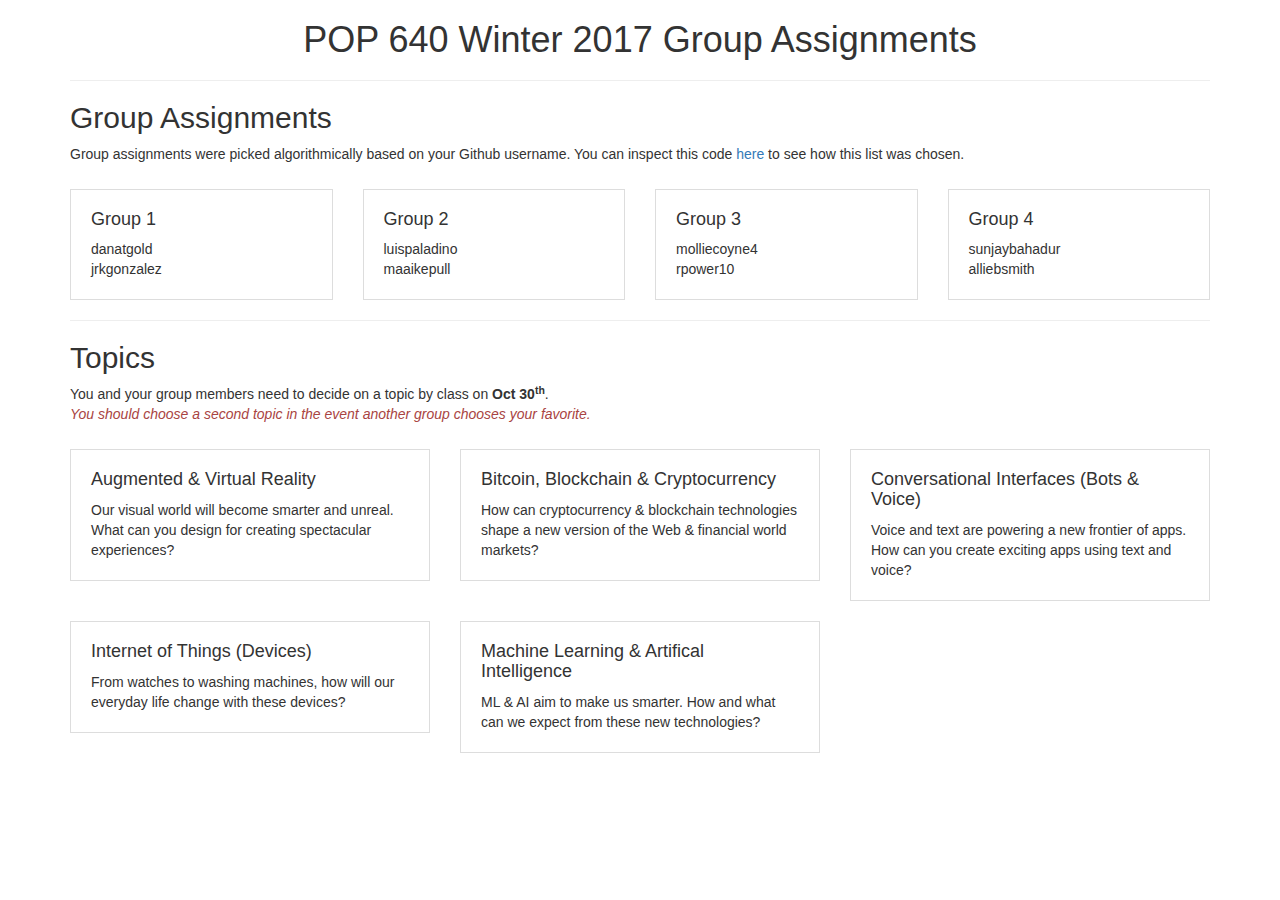
<file: Group-Picker/index.html>
<!DOCTYPE html>
<html lang="en">
<head>
  <meta charset="utf-8">

  <!-- To ensure proper rendering and touch zoom in mobile -->
  <meta name="viewport" content="width=device-width, initial-scale=1">

  <title>POP 640 Winter 2017 Group Picker</title>

  <!-- link to Bootstrap library -->
	<link rel="stylesheet" href="https://maxcdn.bootstrapcdn.com/bootstrap/3.3.7/css/bootstrap.min.css">

  <!-- my style sheet -->
  <link rel="stylesheet" href="style.css">
</head>

<body>
	<div class="container">
    <h1 class="text-center">POP 640 Winter 2017 Group Assignments</h1>
    <hr />

    <h2>Group Assignments</h2>
    <p>Group assignments were picked algorithmically based on your Github username. You can inspect this code <a href="https://github.com/coding-for-creatives-winter-2017/examples/blob/master/Group-Picker/index.html">here</a> to see how this list was chosen.</p>
    <div id="group-list" class="row">
      <!-- The group assignment list will populate in this element -->
    </div>

    <hr />

    <h2>Topics</h2>
    <p>You and your group members need to decide on a topic by class on <b>Oct 30<sup>th</sup></b>.<br /><em class="text-danger">You should choose a second topic in the event another group chooses your favorite.</em></p>
    <div class="row">
      <div class="col-md-4 col-xs-6">
        <div class="topic-box">
          <h4>Augmented &amp; Virtual Reality</h4>
          <p>Our visual world will become smarter and unreal. What can you design for creating spectacular experiences?</p>
        </div>
      </div>
      <div class="col-md-4 col-xs-6">
        <div class="topic-box">
          <h4>Bitcoin, Blockchain &amp; Cryptocurrency</h4>
          <p>How can cryptocurrency &amp; blockchain technologies shape a new version of the Web &amp; financial world markets?</p>
        </div>
      </div>
      <div class="col-md-4 col-xs-6">
        <div class="topic-box">
          <h4>Conversational Interfaces (Bots &amp; Voice)</h4>
          <p>Voice and text are powering a new frontier of apps. How can you create exciting apps using text and voice?</p>
        </div>
      </div>
      <div class="col-md-4 col-xs-6">
        <div class="topic-box">
          <h4>Internet of Things (Devices)</h4>
          <p>From watches to washing machines, how will our everyday life change with these devices?</p>
        </div>
      </div>
      <div class="col-md-4 col-xs-6">
        <div class="topic-box">
          <h4>Machine Learning &amp; Artifical Intelligence</h4>
          <p>ML &amp; AI aim to make us smarter. How and what can we expect from these new technologies?</p>
        </div>
      </div>
    </div>
  </div>

  <!-- embedded script to generate group assignments -->
  <script>
    // Number of groups
    var numberOfGroups = 4;

    // List of student's github usernames
    var students = ['alliebsmith', 'danatgold', 'jrkgonzalez', 'luispaladino', 'maaikepull', 'molliecoyne4', 'rpower10', 'sunjaybahadur'];

    // Determine number of students per group, round up to higher (ceiling) value
    var studentsPerGroup = Math.ceil(students.length / numberOfGroups);

    // Get a value associated to a name. (Use name's average ASCII character code.)
    var shuffledList = students.slice(0); // copy list
    for (var i = students.length - 1; i > 0; i--) {
      // Count the place value of each character and get ASCII character code average
      var sum = 0;
      for (var n = 0; n < students[i].length; n++) {
        sum += students[i].charCodeAt(n);
      }
      // Get our sortValue based on scale of 0 to 1 from average ASCII character code (65535 is max)
      var sortValue = (sum / students[i].length) / 65535;

      // Determine new placement of array, shuffle it around
      var newIndex = Math.floor(sortValue * (i + 1));
      var temp = shuffledList[i];
      shuffledList[i] = shuffledList[newIndex];
      shuffledList[newIndex] = temp;
    }

    // Put into groups
    var groups = [];
    for (var i = 0; i < shuffledList.length; i++) {
      // Get which grouping, e.g. 0,1 -> group 0; 2,3 -> group 1; ...
      var group = Math.floor(i / studentsPerGroup);
      // Create an array in our groups array if it does not exist
      if (!groups[group]) {
        groups[group] = [];
      }
      // Push student's name into that array in our group
      groups[group].push(shuffledList[i]);
    }

    // Generate our HTML by looping through each group and listing members
    var html = '';
    for (var i = 0; i < groups.length; i++) {
      // We are doing some cool string stuff here by joining items in the array with <br>
      var members = groups[i].join('<br>');

      // Append our HTML
      html += '<div class="col-md-3 col-xs-6">\n';
      html += '  <div class="group-box">';
      html += '    <h4>Group '+ (i + 1) + '</h4>\n';
      html += '    <p>' + members + '</p>\n';
      html += '  </div>';
      html += '</div>\n';
    }

    console.log('Our final HTML:');
    console.log(html);

    // Insert HTML into DOM where #group-list is
    document.getElementById('group-list').innerHTML = html;
  </script>
</body>
</html>
</file>
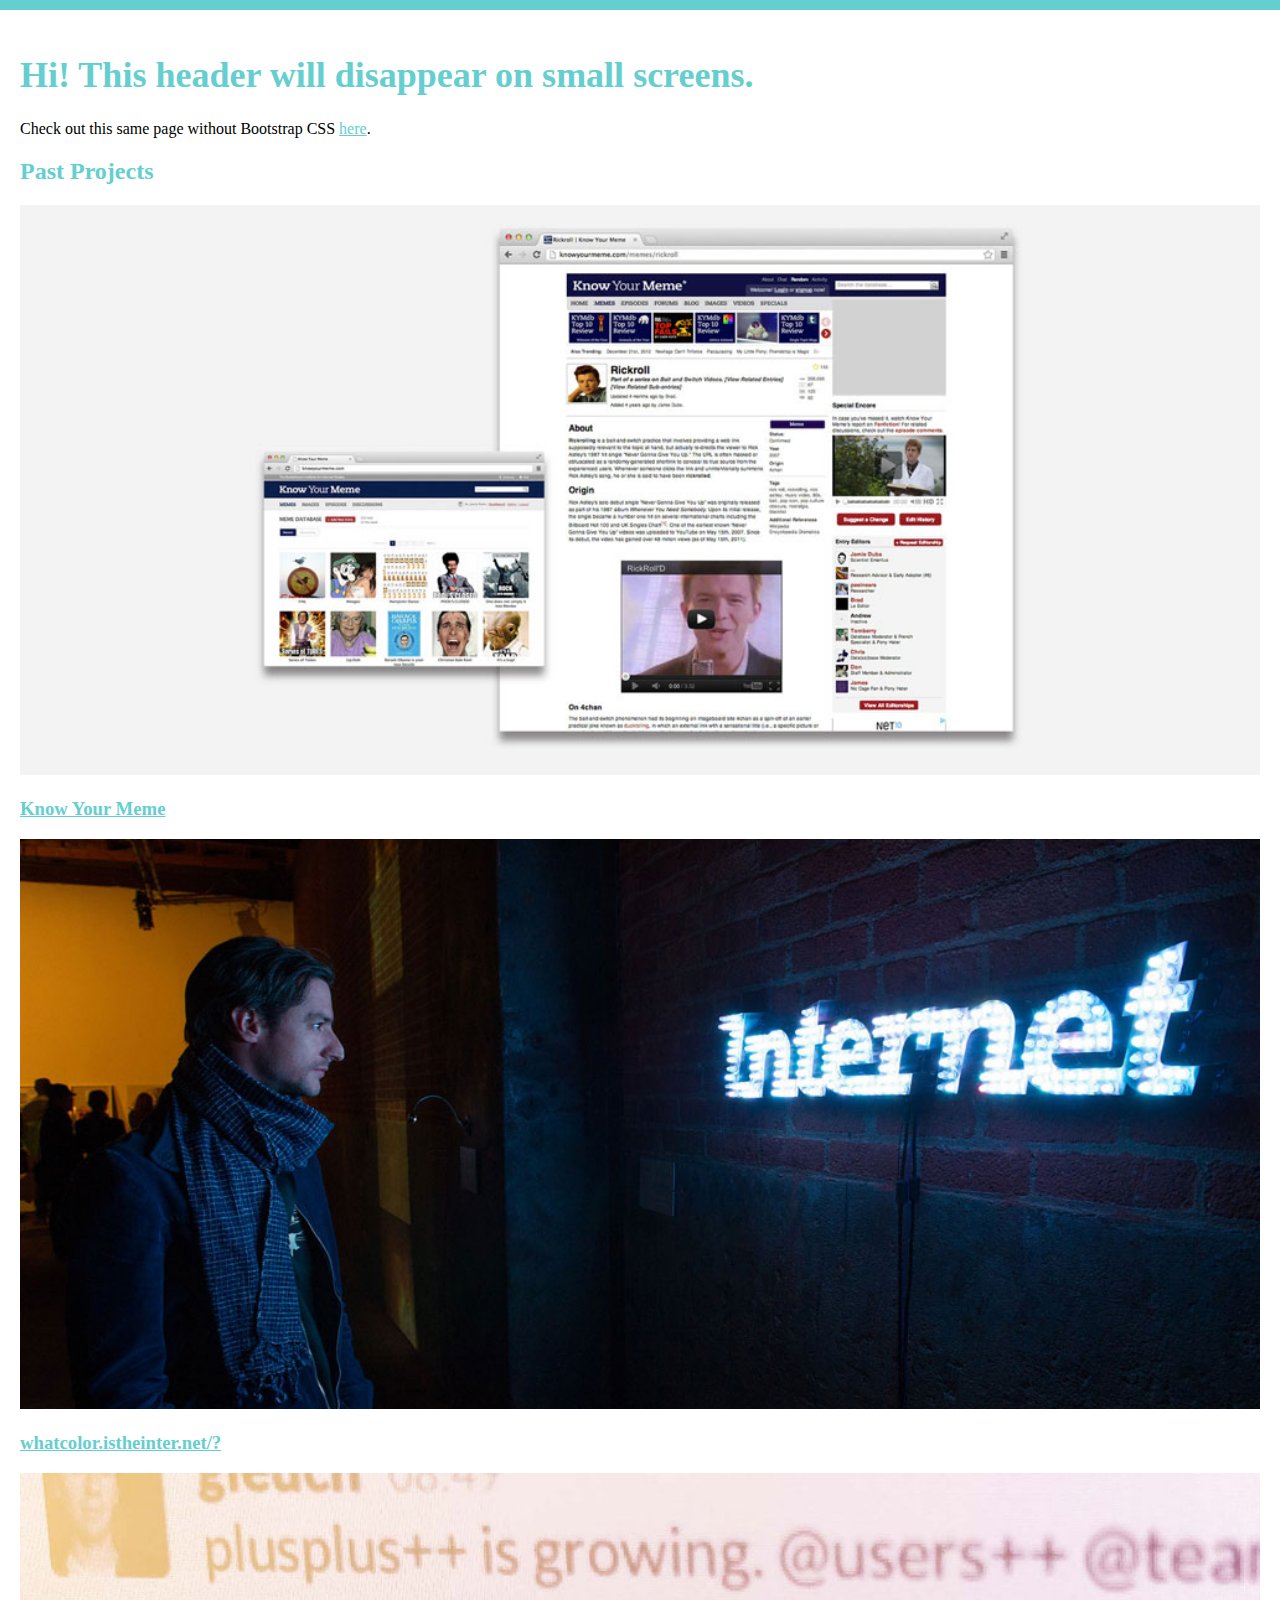
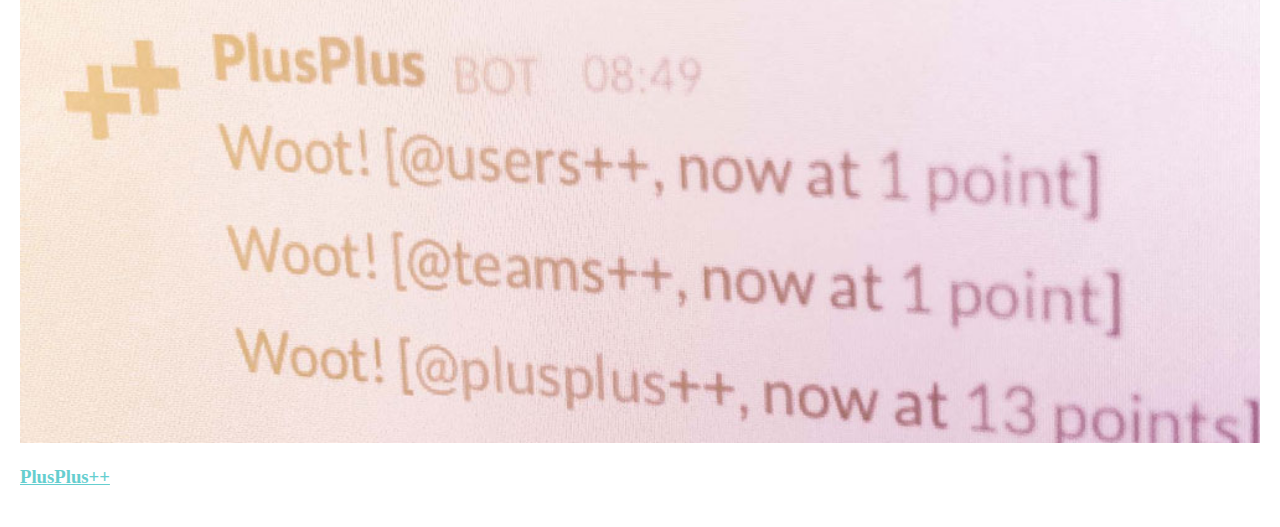
<file: Bootstrap/no-bootstrap.html>
<!DOCTYPE html>
<html lang="en">
	<head>
		<meta charset="utf-8">

		<!-- To ensure proper rendering and touch zoom in mobile -->
		<meta name="viewport" content="width=device-width, initial-scale=1">

		<title>Bootstrap example</title>

		<!-- Bootstrap CSS <link> tags removed-->

		<!-- my style sheet -->
		<link rel="stylesheet" href="style.css">

	</head>
	<body>
		
		<!-- Bootstrap container -->
		<div class="container">
			<!-- Header 1 -->
			<h1 class="disappear">Hi! This header will disappear on small screens.</h1>

			<!-- Paragraphs -->
			<p>
				Check out this same page without Bootstrap CSS <a href="no-bootstrap.html">here</a>.
			</p>
			
			<!-- Header 2 -->
			<h2>Past Projects</h2>

			<!-- Bootstrap column for md and xs viewport sizes-->
			<div class="project col-md-4 col-xs-12">
				<!-- Image -->
				<img src="images/knowyourmeme.jpg">
				<a href="https://gleu.ch/work/know-your-meme">
					<h3>Know Your Meme<h3>
				</a>
			</div>
			<div class="project col-md-4 col-xs-12">
				<!-- Image -->
				<img src="images/whatcoloristheinternet.jpg">
				<a href="https://gleu.ch/projects/what-color-is-the-internet">
					<h3>whatcolor.istheinter.net/?<h3>
				</a>
			</div>
			<div class="project col-md-4 col-xs-12">
				<!-- Image -->
				<img src="images/plusplus.jpg">
				<a href="https://gleu.ch/work/plusplus">
					<h3>PlusPlus++<h3>
				</a>
			</div>	

		</div>

	</body>
</html>
</file>
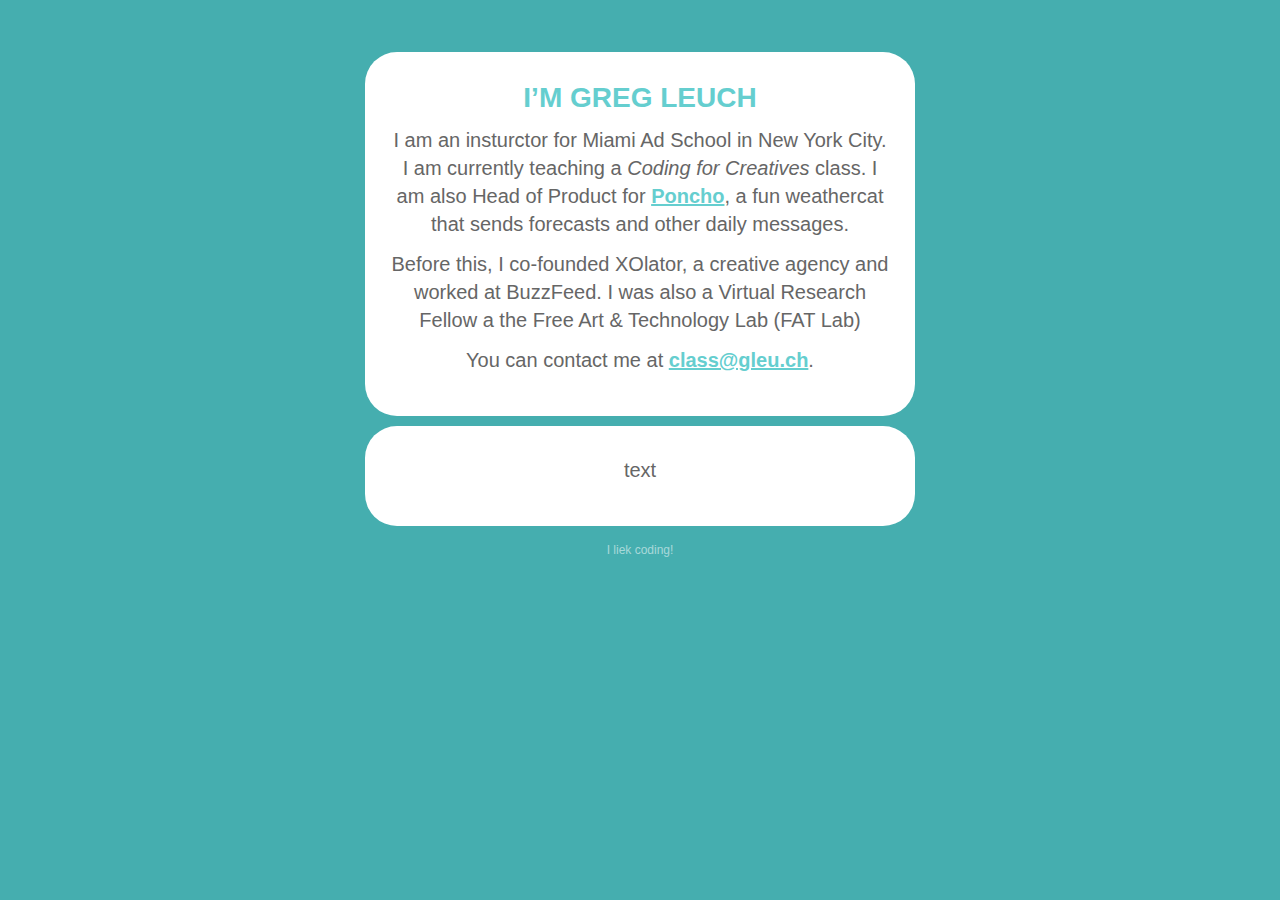
<file: Week-01/about_me.html>
<!DOCTYPE html>
<html lang="en">
<head>
  <title>About Me</title>
  <meta charset="utf-8">
  <link rel="stylesheet" href="style.css"/>
</head>
<body>
  <div id="content">
    <div class="bubble">
      <!-- @TODO: FINISH THIS TEXT -->
      <h1>I’m Greg Leuch</h1>
      <p>I am an insturctor for Miami Ad School in New York City. I am currently teaching a <em>Coding for Creatives</em> class. I am also Head of Product for <a href="https://poncho.is">Poncho</a>, a fun weathercat that sends forecasts and other daily messages.</p>
      <p>Before this, I co-founded XOlator, a creative agency and worked at BuzzFeed. I was also a Virtual Research Fellow a the Free Art & Technology Lab (FAT Lab)</p>
      <p>You can contact me at <a href="mailto:class@gleu.ch">class@gleu.ch</a>.</p>
    </div>
    <div class="bubble">
      <p>text</p>
    </div>
    <p id="credits">I liek coding!</p>
  </div>
</body>
</html>
</file>
<file: Group-Picker/style.css>
.row > div[class^="col-"] {
  padding-bottom: 20px;
}
.row {
  padding-top: 15px;
  margin-bottom: -20px;
}

.group-box, .topic-box {
  border: 1px solid #DDD;
  padding: 10px 20px;
}
</file>
<file: Bootstrap/style.css>
body {
  margin: 0;
  padding: 20px;
  background-color: #FFFFFF;
  border-top: 10px solid #65CECF;
  font-size: 16px;
}

h1 {
  font-size: 36px;
  color: #65CECF;
}

.project img {
  width: 100%;
}

h2 {
  font-size:24px;
  color: #65CECF;
}

a {
  color: #65CECF;
}
a:hover {
  color: #45AEAF;
}

/*
  Media query. 
  If screen width is smaller than 768px, 
  element in disappear class will not display.
*/
@media (max-width: 768px) {
  .disappear {
    display: none;
  }
}
</file>
<file: Week-01/style.css>
/* This is an example */

html {
  font-size:62.5%;
}
body {
  padding:0;
  margin:0;
  background-color:#45AEAF;
  font-size:100%;
}
#content {
  width:100%;
  margin:0 auto;
  padding:42px 50px;
  max-width:550px;
  font-family:Arial,Helvetica,sans-serif;
}
.bubble {
  padding:30px 24px;
  margin:10px auto;
  border-radius:32px;
  background-color:#FFFFFF;
  text-align:center;
}
h1 {
  padding:0 0 12px 0;
  margin:0;
  color:#65CECF;
  text-transform:uppercase;
  font-weight:900;
  font-size:28px;
  text-align:center;
  font-family:'Arial Black',Arial,Helvetica,sans-serif;
}
p {
  padding:0 0 12px 0;
  margin:0;
  color:#666666;
  font-size:20px;
  line-height:28px;
}
p a {
 color:#65CECF;
 text-decoration:underline;
 font-weight:700;
}
p a:hover {
  color:#55BEBF;
}
#credits {
  text-align:center;
  color:rgba(255,255,255,0.54);
  font-size:12px;
}

/* Mobile web page formatting */
@media (max-width:768px) {
  body {
    padding:12px 18px 32px 18px;
  }
  #content {
    padding:0;
    max-width:100%;
    width:100%;
  }
}
</file>
